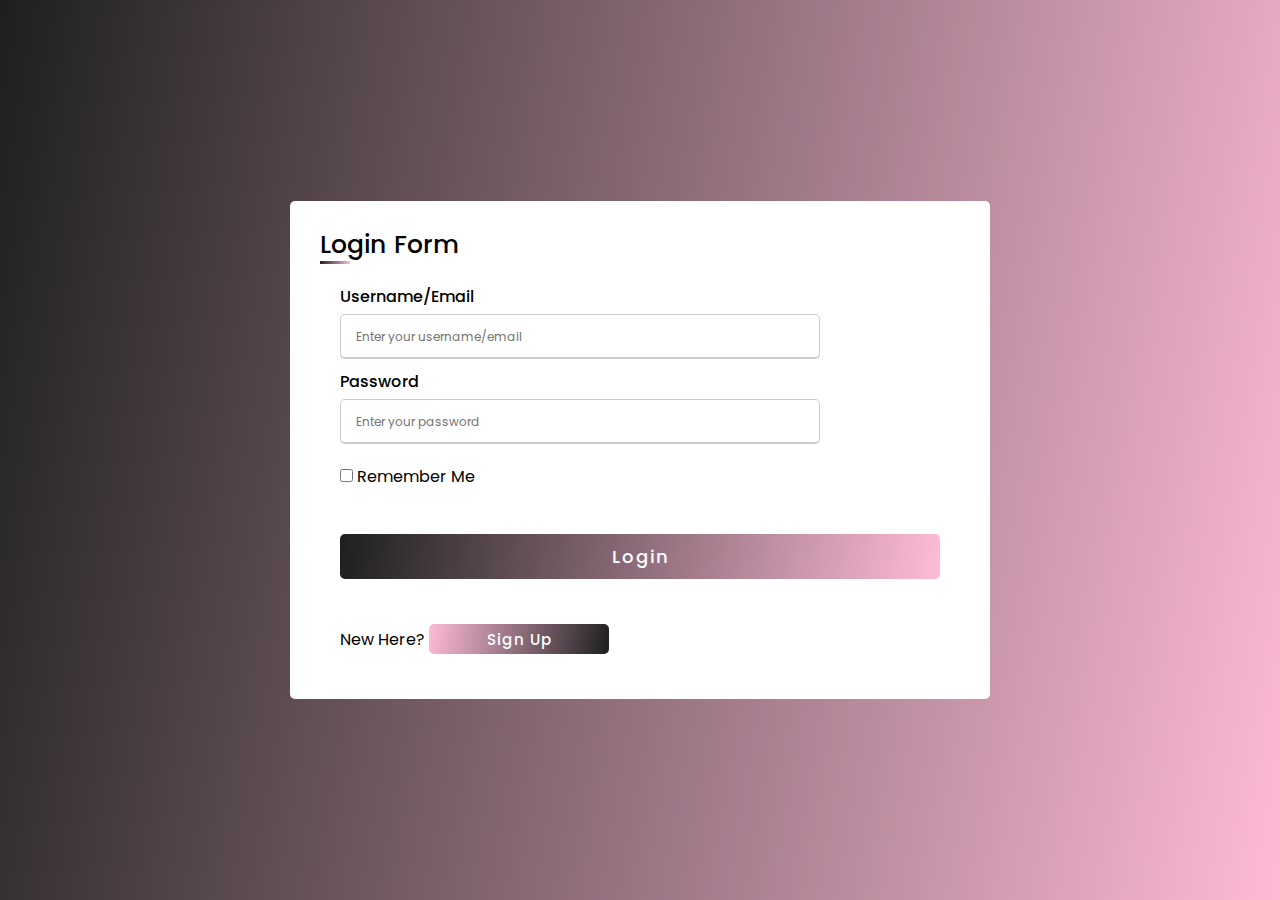
<file: login.html>
<!DOCTYPE html>
<html lang="en">
<head>
    <meta charset="UTF-8">
    <meta http-equiv="X-UA-Compatible" content="IE=edge">
    <meta name="viewport" content="width=device-width, initial-scale=1.0">
    <link rel="stylesheet" href="./login.css"  type="text/css">
    <title>Login Form</title>
</head>
<body>
    <div class="container">
        <div class="title">Login Form</div>
        <form action="">
            <div class="user__details">
                <div class="input__box">
                    <span class="details">Username/Email</span>
                    <input type="text/email" placeholder="Enter your username/email" required>
                </div>
                <div class="input__box">
                    <span class="details">Password</span>
                    <input type="password" placeholder="Enter your password" required>
                </div>
                <div class="remember__me">
                    <input type="checkbox">
                    <span class="check__span">Remember Me</span>
                </div>
                <div class="button">
                    <input type="button" value="Login">
                </div>
                <div class="new__members">
                    <span>New Here?</span>
                    <input type="button" value="Sign Up" onclick="open_signup()">
                </div>
            </div>
        </form>
    </div>
    <script src="./navbar.js"></script>
</body>
</html>
</file>
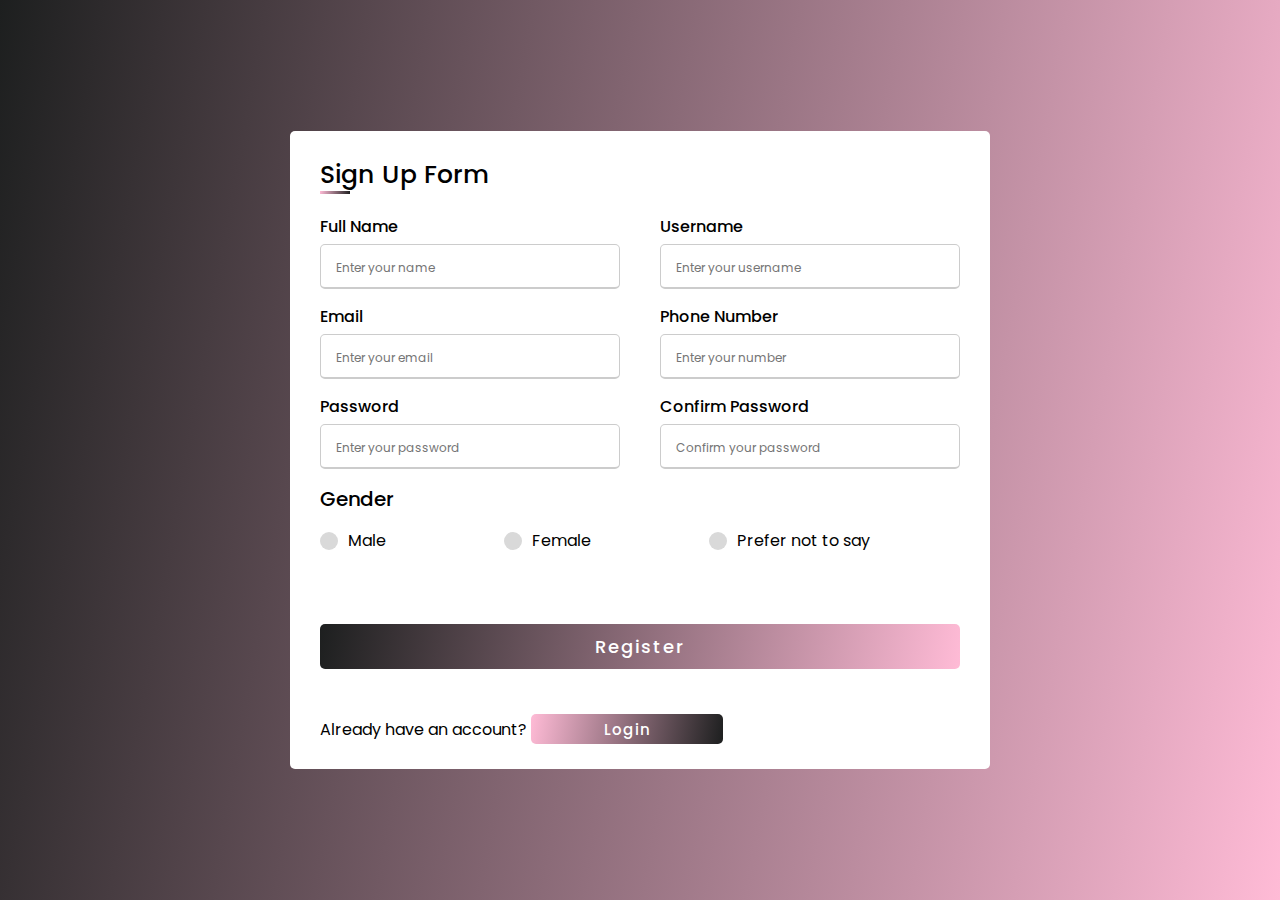
<file: signup.html>
<!DOCTYPE html>
<html lang="en">
<head>
    <meta charset="UTF-8">
    <meta http-equiv="X-UA-Compatible" content="IE=edge">
    <meta name="viewport" content="width=device-width, initial-scale=1.0">
    <link rel="stylesheet" href="./signup.css" type="text/css">
    <title>Sign Up Form</title>
</head>
<body>
    <div class="container">
        <div class="title">Sign Up Form</div>
        <form action="">
            <div class="user-details">
                <div class="input-box">
                    <span class="details">
                        Full Name
                    </span>
                    <input type="text" placeholder="Enter your name" required>
                </div>
                <div class="input-box">
                    <span class="details">
                        Username
                    </span>
                    <input type="text" placeholder="Enter your username" required>
                </div>
                <div class="input-box">
                    <span class="details">
                        Email
                    </span>
                    <input type="email" placeholder="Enter your email" required>
                </div>
                <div class="input-box">
                    <span class="details">
                        Phone Number
                    </span>
                    <input type="tel" placeholder="Enter your number" required>
                </div>
                <div class="input-box">
                    <span class="details">
                        Password
                    </span>
                    <input type="password" placeholder="Enter your password" required>
                </div>
                <div class="input-box">
                    <span class="details">
                        Confirm Password
                    </span>
                    <input type="password" placeholder="Confirm your password" required>
                </div>
                <div class="gender-details">
                    <input type="radio" name="gender" id="dot-1">
                    <input type="radio" name="gender" id="dot-2">
                    <input type="radio" name="gender" id="dot-3">
                    <span class="gender-title">Gender</span>
                        <div class="category">
                            <label for="dot-1">
                                <span class="dot one"></span>
                                <span class="gender">Male</span>
                            </label>
                            <label for="dot-2">
                                <span class="dot two"></span>
                                <span class="gender">Female </span>
                            </label>
                            <label for="dot-3">
                                <span class="dot three"></span>
                                <span class="gender">Prefer not to say</span>
                            </label>
                        </div>
                </div>
            </div>
            <div class="button">
                <input type="submit" value="Register">
            </div>
            <div class="old__members">
                <span>Already have an account?</span>
                <input type="button" value="Login" onclick="open_login()">
        </form>
    </div>
    <script src="./navbar.js"></script>
</body>
</html>
</file>
<file: login.css>
@import url('https://fonts.googleapis.com/css2?family=Poppins&display=swap');
*{
    margin: 0;
    padding: 0;
    box-sizing: border-box;
}
body{
    display:flex;
    height: 100vh;
    justify-content: center;
    align-items: center;
    padding: 10px;
    background: linear-gradient(100deg, #1D1F1F, #FFBBD6);
    font-family: 'Poppins', sans-serif;
}
.container{
    font-family: 'Poppins', sans-serif;
    background-color: white;
    padding: 25px 30px;
    max-width: 700px;
    width: 90%;
    border-radius: 5px;
}
.container .title{
    font-size: 25px;
    font-weight: 500;
    position: relative;
}
.container .title::before{
    content: '';
    left: 0;
    bottom: 0;
    position: absolute;
    height: 3px;
    width: 30px;
    background: linear-gradient(100deg, #1D1F1F, #FFBBD6);
}
.container form .user__details{
    display: flex;
    flex-direction: column;
    justify-content: space-between;
    margin: 20px;
}
form .user__details .input__box .details{
    font-weight: 500;
    margin-bottom: 5px;
    display: block;
}
.user__details .input__box input{
    height: 45px;
    width: 80%;
    outline: none;
    border-radius: 5px;
    margin-bottom: 10px;
    border: 1px solid #ccc;
    padding-left: 15px;
    font-size: 16px;
    border-bottom-width: 2px;
    transition: all 0.4s ease;

}
form .user__details .input__box input:focus,
form .user__details .input__box input:valid{
    border-color: #FFBBD6;
}
.remember__me{
    margin-top: 10px;
}
form .button input{
    height: 45px;
    width: 100%;
    margin: 45px 0;
    border: none;
    color: #fff;
    outline: none;
    font-size: 18px;
    font-weight: 500;
    letter-spacing: 2px;
    border-radius: 5px;
    background: linear-gradient(100deg, #1D1F1F, #FFBBD6);
    cursor: pointer;
    font-family: 'Poppins', sans-serif;
}
form .button input:hover{
    background: linear-gradient(100deg, #FFBBD6, #1D1F1F);
}
.new__members input{
    height: 30px;
    width: 30%;
    border: none;
    color: #fff;
    outline: none;
    font-size: 15px;
    font-weight: 500;
    letter-spacing: 1px;
    border-radius: 5px;
    background: linear-gradient(100deg, #FFBBD6, #1D1F1F);
    cursor: pointer;
    font-family: 'Poppins', sans-serif;
}
::placeholder{
    font-family: 'Poppins', sans-serif;
    font-size: 12px;
}



#header__close{
    position: absolute;
    right: 4%;
    top: 7%;
    display: block;
    font-size: 25px;
    border-radius: 50%;
    cursor: pointer;
}
.nav{
    position: absolute;
    background-color: #1D1F1F;
    color: #FFBBD6;
    display: flex;
    flex-direction: column;
    width: 60%;
    top: 0%;
    height: 100vh;
    right: 0%;
    transition: 0.5s;
    border-radius: 0 0 0 50%;
    display: none;

}
.nav__list{
    margin-top: 80px;
    display: flex;
    flex-direction: column;
    align-items: center;
    justify-content: space-between;
}
.nav__item{
    margin-top: 20px;
    margin-bottom: 20px;
    align-items: center;
}
</file>
<file: signup.css>
@import url('https://fonts.googleapis.com/css2?family=Poppins&display=swap');


*{
    margin: 0;
    padding: 0;
    box-sizing: border-box;
    font-family: 'Poppins', sans-serif;
}
body{
    display:flex;
    height: 100vh;
    justify-content: center;
    align-items: center;
    padding: 10px;
    background: linear-gradient(100deg, #1D1F1F, #FFBBD6);
}
.container{
    max-width: 700px;
    width: 100%;
    background: white;
    padding: 25px 30px;
    border-radius: 5px;
}
.container .title{
    font-size: 25px;
    font-weight: 500;
    position: relative;
}
.container .title::before{
    content: "";
    position: absolute;
    left: 0;
    bottom: 0;
    height: 3px;
    width: 30px;
    background: linear-gradient(100deg, #FFBBD6, #1D1F1F);
}
.container form .user-details{
    display: flex;
    flex-wrap: wrap;
    justify-content: space-between;
    margin: 20px 0 12px 0;
}
form .user-details .input-box{
    margin-bottom: 15px;
    width: calc(100%/2 - 20px);
}
.user-details .input-box .details{
    font-weight: 500;
    margin-bottom: 5px;
    display: block;
}
.user-details .input-box input{
    height: 45px;
    width: 100%;
    outline: none;
    border-radius: 5px;
    border: 1px  solid #ccc;
    padding-left: 15px;
    font-size: 16px;
    border-bottom-width: 2px;
    transition: all 0.3s ease;
}
form .user-details .input-box input:focus,
form .user-details .input-box input:valid{
    border-color: #FFBBD6;
}
form .gender-details .gender-title{
    font-size: 20px;
    font-weight: 500;
}
form .gender-details .category{
    display: flex;
    justify-content: space-between;
    width: 550px;
    margin: 14px 0;
}
.gender-details .category label{
    display: flex;
    align-items: center;
}
.gender-details .category .dot{
    height: 18px;
    width: 18px;
    background: #d9d9d9;
    border-radius: 50%;
    margin-right: 10px;
    border: 5px solid transparent;
    transition: all 0.3s ease;
}
#dot-1:checked ~ .category label .one,
#dot-2:checked ~ .category label .two,
#dot-3:checked ~ .category label .three{
    border-color: #d9d9d9;
    background: #FFBBD6;
}
form input[type="radio"]{
    display: none;
}
form .button input{
    height: 45px;
    width: 100%;
    margin: 45px 0;
    border: none;
    color: #fff;outline: none;
    font-size: 18px;
    font-weight: 500;
    letter-spacing: 2px;
    border-radius: 5px;
    background: linear-gradient(100deg, #1D1F1F, #FFBBD6);
}
form .button input:hover{
    background: linear-gradient(100deg, #FFBBD6, #1D1F1F);
}
.old__members input{
    height: 30px;
    width: 30%;
    border: none;
    color: #fff;
    outline: none;
    font-size: 15px;
    font-weight: 500;
    letter-spacing: 1px;
    border-radius: 5px;
    background: linear-gradient(100deg, #FFBBD6, #1D1F1F);
    cursor: pointer;
    font-family: 'Poppins', sans-serif;
}
::placeholder{
    font-family: 'Poppins', sans-serif;
    font-size: 12px;
}
@media (max-width: 584px){
    .container{
        max-width: 100%;
    }
    form .user-details .input-box{
        margin-bottom: 15px;
        width: 100%;
    }
    form .gender-details .category{
        max-width: 80%;
    }
    .container form .user-details{
        max-height: 300px;
        overflow-y: scroll;
    }
    .user-details::-webkit-scrollbar{
        width: 0;
    }
}
</file>
